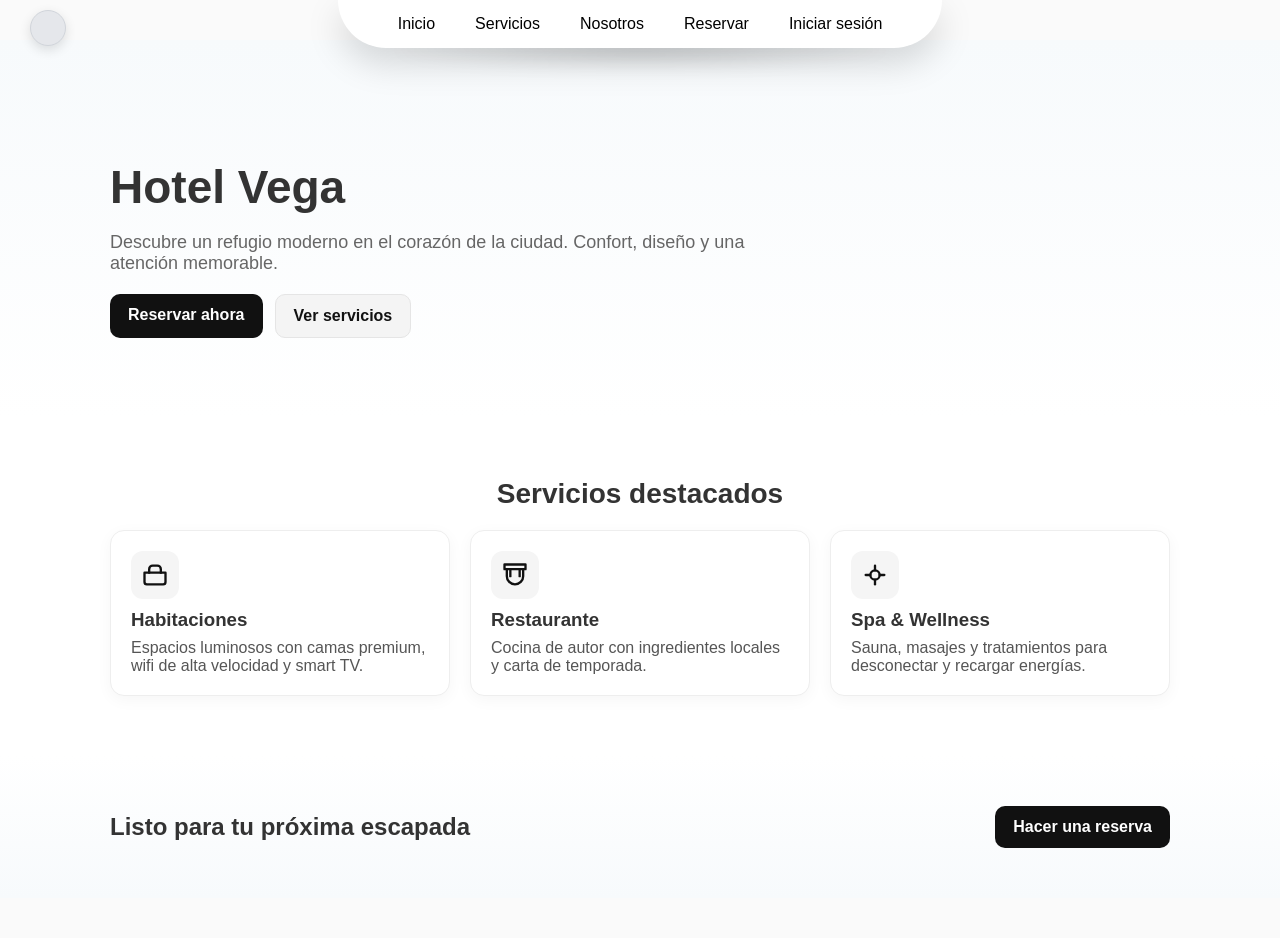
<file: html/index.html>
<!DOCTYPE html>
<html lang="es">
<head>
  <meta charset="UTF-8">
  <meta name="viewport" content="width=device-width, initial-scale=1.0">
  <title>Hotel Vega — Inicio</title>
  <!-- Estilos base (navbar/footer) -->
  <link rel="stylesheet" href="../assets/css/stylelogin.css">
  <!-- Estilos de sitio (hero, grids, secciones) -->
  <link rel="stylesheet" href="../assets/css/site.css">
</head>
<body>

  <!-- Barra de navegación -->
<header class="navbar">
  <div class="navbar-content">
    <nav>
      <ul>
  <li><a href="index.html">Inicio</a></li>
  <li><a href="servicios.html">Servicios</a></li>
  <li><a href="nosotros.html">Nosotros</a></li>
  <li><a href="Reserva.html">Reservar</a></li>
  <li><a href="LoginCliente.html">Iniciar sesión</a></li>
      </ul>
    </nav>
  </div>
  <button id="auth-avatar" class="auth-avatar" hidden></button>
  <div id="profile-dropdown" class="profile-dropdown" hidden></div>
</header>
  
  <main>
    <!-- Hero -->
    <section class="hero">
      <div class="container">
        <h1>Hotel Vega</h1>
        <p>Descubre un refugio moderno en el corazón de la ciudad. Confort, diseño y una atención memorable.</p>
        <div class="hero-actions">
          <a class="btn btn-primary" href="Reserva.html">Reservar ahora</a>
          <a class="btn btn-secondary" href="servicios.html">Ver servicios</a>
        </div>
      </div>
    </section>

    <!-- Bloque de servicios destacados -->
    <section class="section">
      <div class="container">
        <h2 class="section-title">Servicios destacados</h2>
  <div class="grid cards-3" aria-label="Servicios destacados en rejilla">
          <article class="card">
            <div class="icon" aria-hidden="true">
              <svg width="28" height="28" viewBox="0 0 24 24" fill="none" stroke="#111" stroke-width="2" stroke-linecap="round" stroke-linejoin="round"><path d="M3 10h18v8a2 2 0 0 1-2 2H5a2 2 0 0 1-2-2v-8Z"/><path d="M7 10V7a3 3 0 0 1 3-3h4a3 3 0 0 1 3 3v3"/></svg>
            </div>
            <h3>Habitaciones</h3>
            <p>Espacios luminosos con camas premium, wifi de alta velocidad y smart TV.</p>
          </article>
          <article class="card">
            <div class="icon" aria-hidden="true">
              <svg width="28" height="28" viewBox="0 0 24 24" fill="none" stroke="#111" stroke-width="2" stroke-linecap="round" stroke-linejoin="round"><path d="M3 3h18v4H3V3Z"/><path d="M5 7v6a7 7 0 0 0 14 0V7"/><path d="M8 7v6"/><path d="M16 7v6"/></svg>
            </div>
            <h3>Restaurante</h3>
            <p>Cocina de autor con ingredientes locales y carta de temporada.</p>
          </article>
          <article class="card">
            <div class="icon" aria-hidden="true">
              <svg width="28" height="28" viewBox="0 0 24 24" fill="none" stroke="#111" stroke-width="2" stroke-linecap="round" stroke-linejoin="round"><circle cx="12" cy="12" r="4"/><path d="M4 12h4"/><path d="M16 12h4"/><path d="M12 4v4"/><path d="M12 16v4"/></svg>
            </div>
            <h3>Spa & Wellness</h3>
            <p>Sauna, masajes y tratamientos para desconectar y recargar energías.</p>
          </article>
        </div>
      </div>
    </section>

    <!-- CTA secundaria -->
    <section class="cta">
      <div class="container cta-inner">
        <h2>Listo para tu próxima escapada</h2>
        <a class="btn btn-primary" href="Reserva.html">Hacer una reserva</a>
      </div>
    </section>
  </main>

  
  <script type="module" src="../assets/js/Auth.js"></script>
  <script type="module" src="../assets/js/avatar.js"></script>
</body>
</html>
</file>
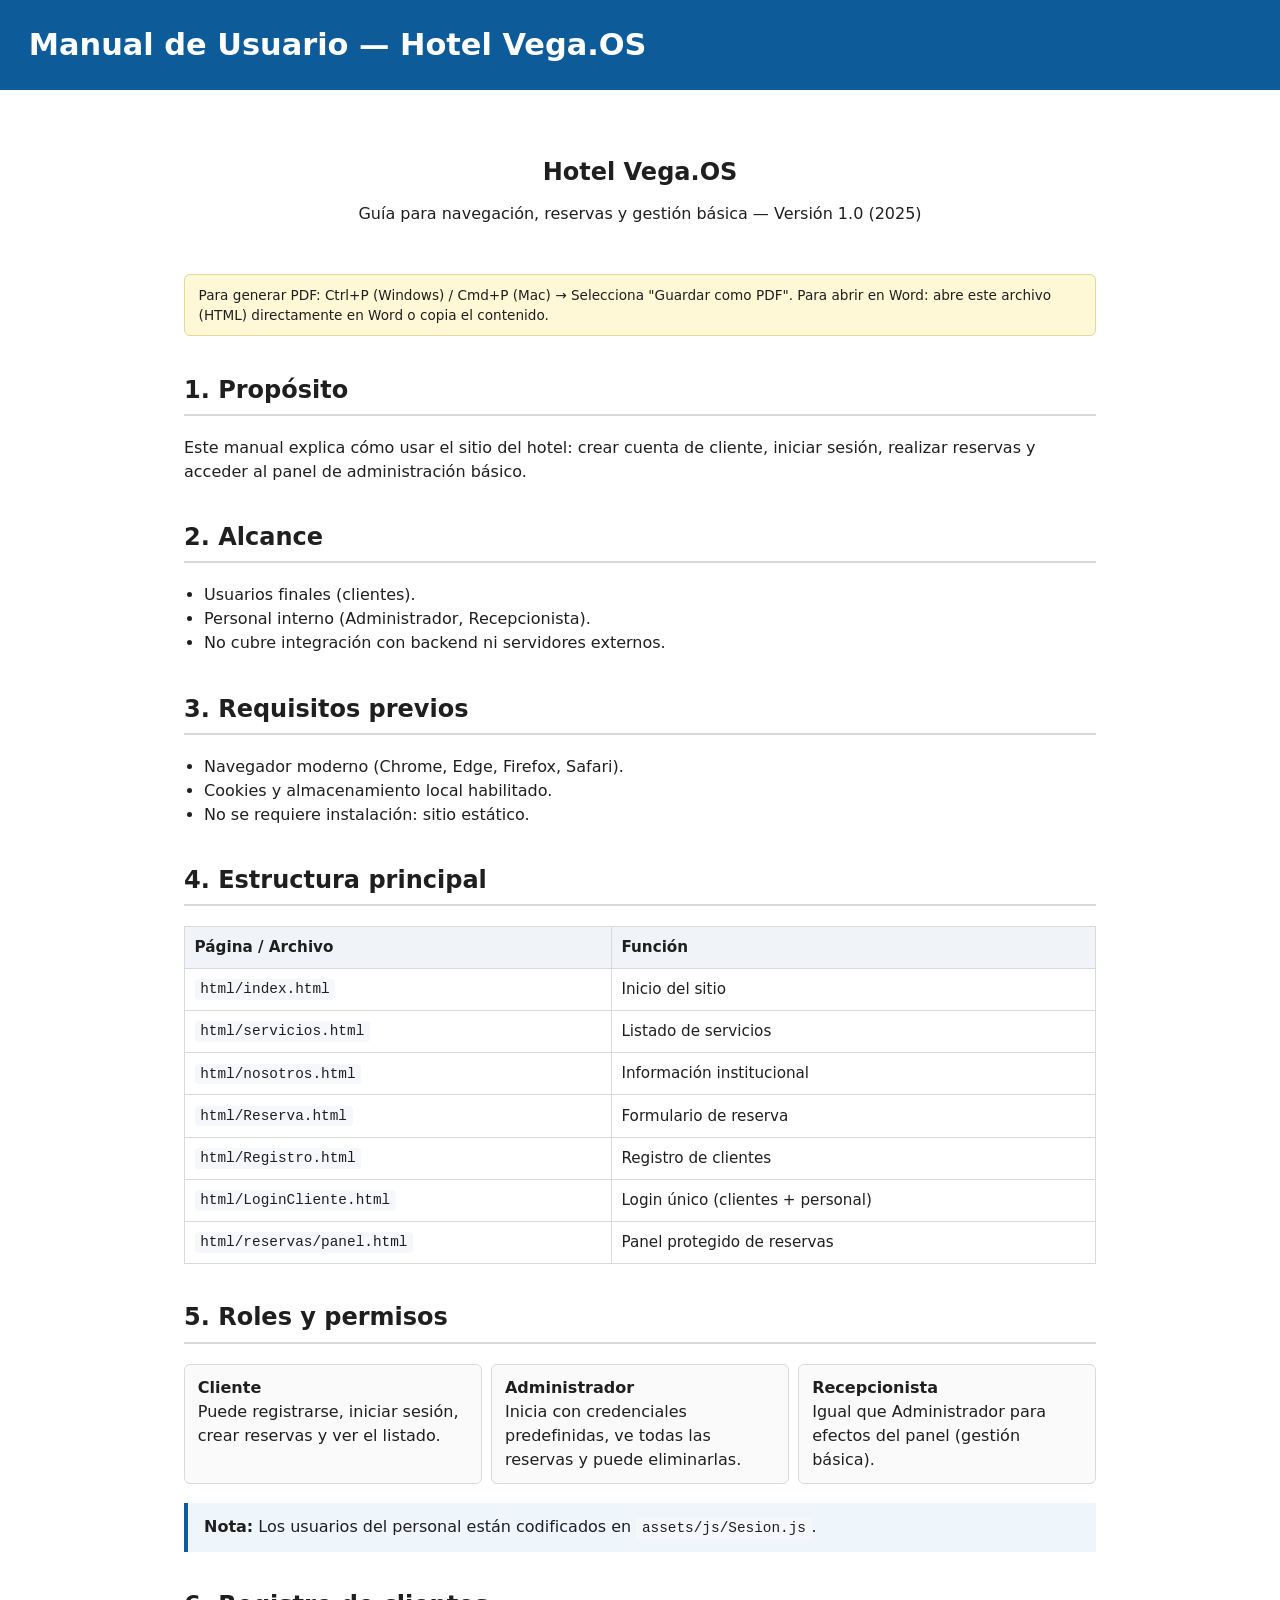
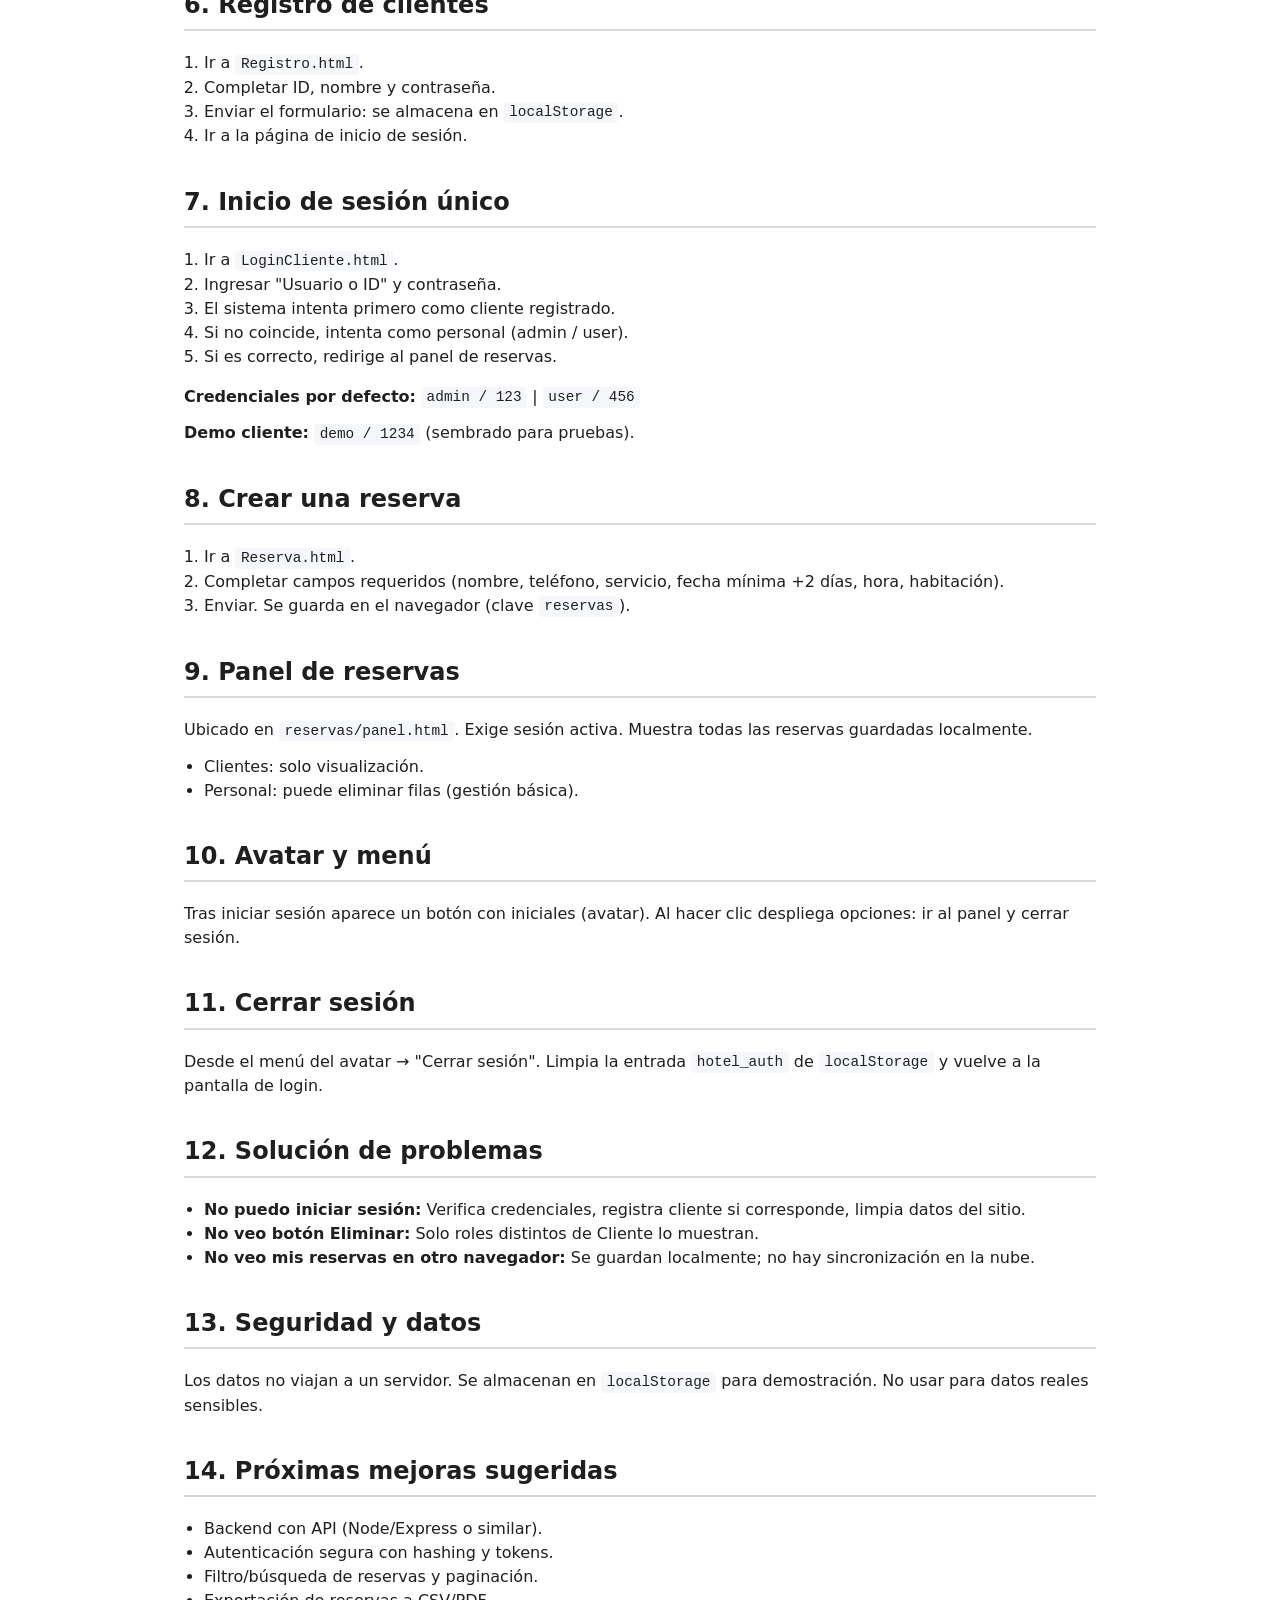
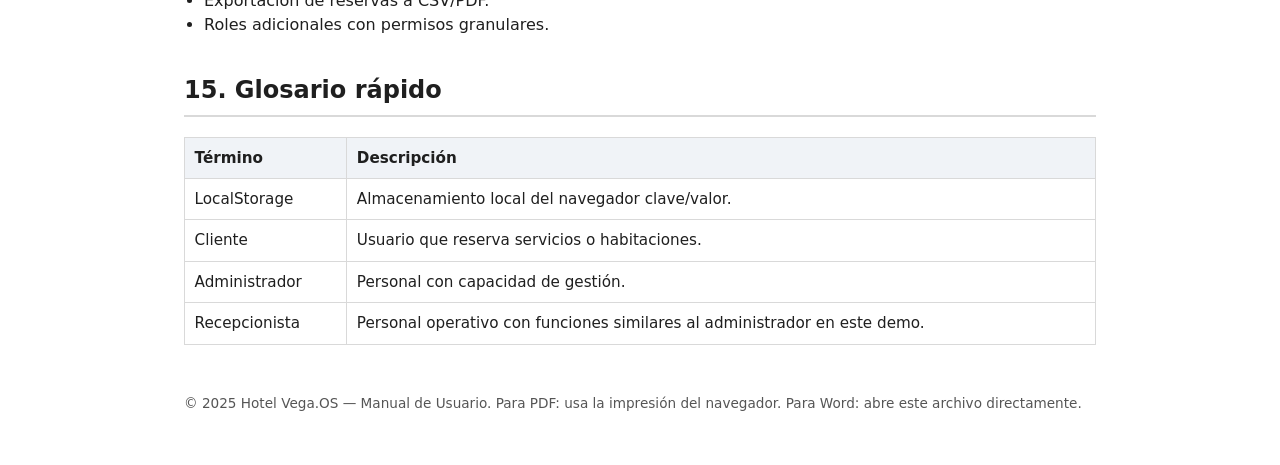
<file: docs/ManualUsuario.html>
<!DOCTYPE html>
<html lang="es">
<head>
  <meta charset="UTF-8" />
  <title>Manual de Usuario — Hotel Vega.OS</title>
  <meta name="viewport" content="width=device-width,initial-scale=1" />
  <style>
    :root {
      --bg: #ffffff;
      --text: #1f1f1f;
      --primary: #0d5c99;
      --border: #d9d9d9;
      --code-bg: #f5f7fa;
    }
    * { box-sizing: border-box; }
    body { font-family: system-ui,-apple-system,Segoe UI,Roboto,Ubuntu,sans-serif; margin:0; color: var(--text); background: var(--bg); line-height: 1.5; }
    header { padding: 1.4rem 1.8rem; background: var(--primary); color: #fff; }
    header h1 { margin:0; font-size: 1.9rem; }
    main { max-width: 960px; margin: 0 auto; padding: 2rem 1.5rem 4rem; }
    h2 { margin-top:2.2rem; border-bottom: 2px solid var(--border); padding-bottom:.4rem; }
    h3 { margin-top:1.6rem; }
    p { margin: .75rem 0; }
    ul,ol { padding-left:1.25rem; margin:.5rem 0 1rem; }
    code { background: var(--code-bg); padding: .15rem .35rem; border-radius: 4px; font-size: .9rem; }
    .callout { border-left:4px solid var(--primary); background:#eef6fc; padding:.75rem 1rem; margin:1rem 0; }
    .roles { display:grid; gap:.6rem; grid-template-columns: repeat(auto-fit,minmax(220px,1fr)); margin:1rem 0 1.2rem; }
    .role-box { border:1px solid var(--border); padding:.7rem .8rem; border-radius:6px; background:#fafafa; }
    .footer-note { margin-top:3rem; font-size:.85rem; color:#555; }
    table { border-collapse: collapse; width:100%; margin: .8rem 0 1.4rem; }
    th, td { border: 1px solid var(--border); padding: .55rem .6rem; text-align:left; font-size:.95rem; }
    th { background:#f0f3f7; }
    a { color: var(--primary); text-decoration:none; }
    a:hover { text-decoration:underline; }

    /* Sección portada para impresión */
    .cover { text-align:center; margin:2rem 0 3rem; }
    .cover h2 { border:none; padding:0; margin:0 0 .5rem; }

    @media print {
      header, .print-hint { display:none; }
      body { background:#fff; }
      a { color:#000; }
    }
    .print-hint { background:#fff8d6; border:1px solid #e6d699; padding:.6rem .85rem; border-radius:6px; font-size:.85rem; }
  </style>
</head>
<body>
  <header>
    <h1>Manual de Usuario — Hotel Vega.OS</h1>
  </header>
  <main>
    <section class="cover">
      <h2>Hotel Vega.OS</h2>
      <p>Guía para navegación, reservas y gestión básica — Versión 1.0 (2025)</p>
    </section>

    <div class="print-hint">Para generar PDF: Ctrl+P (Windows) / Cmd+P (Mac) → Selecciona "Guardar como PDF". Para abrir en Word: abre este archivo (HTML) directamente en Word o copia el contenido.</div>

    <h2>1. Propósito</h2>
    <p>Este manual explica cómo usar el sitio del hotel: crear cuenta de cliente, iniciar sesión, realizar reservas y acceder al panel de administración básico.</p>

    <h2>2. Alcance</h2>
    <ul>
      <li>Usuarios finales (clientes).</li>
      <li>Personal interno (Administrador, Recepcionista).</li>
      <li>No cubre integración con backend ni servidores externos.</li>
    </ul>

    <h2>3. Requisitos previos</h2>
    <ul>
      <li>Navegador moderno (Chrome, Edge, Firefox, Safari).</li>
      <li>Cookies y almacenamiento local habilitado.</li>
      <li>No se requiere instalación: sitio estático.</li>
    </ul>

    <h2>4. Estructura principal</h2>
    <table>
      <thead><tr><th>Página / Archivo</th><th>Función</th></tr></thead>
      <tbody>
        <tr><td><code>html/index.html</code></td><td>Inicio del sitio</td></tr>
        <tr><td><code>html/servicios.html</code></td><td>Listado de servicios</td></tr>
        <tr><td><code>html/nosotros.html</code></td><td>Información institucional</td></tr>
        <tr><td><code>html/Reserva.html</code></td><td>Formulario de reserva</td></tr>
        <tr><td><code>html/Registro.html</code></td><td>Registro de clientes</td></tr>
        <tr><td><code>html/LoginCliente.html</code></td><td>Login único (clientes + personal)</td></tr>
        <tr><td><code>html/reservas/panel.html</code></td><td>Panel protegido de reservas</td></tr>
      </tbody>
    </table>

    <h2>5. Roles y permisos</h2>
    <div class="roles">
      <div class="role-box"><strong>Cliente</strong><br>Puede registrarse, iniciar sesión, crear reservas y ver el listado.</div>
      <div class="role-box"><strong>Administrador</strong><br>Inicia con credenciales predefinidas, ve todas las reservas y puede eliminarlas.</div>
      <div class="role-box"><strong>Recepcionista</strong><br>Igual que Administrador para efectos del panel (gestión básica).</div>
    </div>
    <div class="callout"><strong>Nota:</strong> Los usuarios del personal están codificados en <code>assets/js/Sesion.js</code>.</div>

    <h2>6. Registro de clientes</h2>
    <ol>
      <li>Ir a <code>Registro.html</code>.</li>
      <li>Completar ID, nombre y contraseña.</li>
      <li>Enviar el formulario: se almacena en <code>localStorage</code>.</li>
      <li>Ir a la página de inicio de sesión.</li>
    </ol>

    <h2>7. Inicio de sesión único</h2>
    <ol>
      <li>Ir a <code>LoginCliente.html</code>.</li>
      <li>Ingresar "Usuario o ID" y contraseña.</li>
      <li>El sistema intenta primero como cliente registrado.</li>
      <li>Si no coincide, intenta como personal (admin / user).</li>
      <li>Si es correcto, redirige al panel de reservas.</li>
    </ol>
    <p><strong>Credenciales por defecto:</strong> <code>admin / 123</code> | <code>user / 456</code></p>
    <p><strong>Demo cliente:</strong> <code>demo / 1234</code> (sembrado para pruebas).</p>

    <h2>8. Crear una reserva</h2>
    <ol>
      <li>Ir a <code>Reserva.html</code>.</li>
      <li>Completar campos requeridos (nombre, teléfono, servicio, fecha mínima +2 días, hora, habitación).</li>
      <li>Enviar. Se guarda en el navegador (clave <code>reservas</code>).</li>
    </ol>

    <h2>9. Panel de reservas</h2>
    <p>Ubicado en <code>reservas/panel.html</code>. Exige sesión activa. Muestra todas las reservas guardadas localmente.</p>
    <ul>
      <li>Clientes: solo visualización.</li>
      <li>Personal: puede eliminar filas (gestión básica).</li>
    </ul>

    <h2>10. Avatar y menú</h2>
    <p>Tras iniciar sesión aparece un botón con iniciales (avatar). Al hacer clic despliega opciones: ir al panel y cerrar sesión.</p>

    <h2>11. Cerrar sesión</h2>
    <p>Desde el menú del avatar → "Cerrar sesión". Limpia la entrada <code>hotel_auth</code> de <code>localStorage</code> y vuelve a la pantalla de login.</p>

    <h2>12. Solución de problemas</h2>
    <ul>
      <li><strong>No puedo iniciar sesión:</strong> Verifica credenciales, registra cliente si corresponde, limpia datos del sitio.</li>
      <li><strong>No veo botón Eliminar:</strong> Solo roles distintos de Cliente lo muestran.</li>
      <li><strong>No veo mis reservas en otro navegador:</strong> Se guardan localmente; no hay sincronización en la nube.</li>
    </ul>

    <h2>13. Seguridad y datos</h2>
    <p>Los datos no viajan a un servidor. Se almacenan en <code>localStorage</code> para demostración. No usar para datos reales sensibles.</p>

    <h2>14. Próximas mejoras sugeridas</h2>
    <ul>
      <li>Backend con API (Node/Express o similar).</li>
      <li>Autenticación segura con hashing y tokens.</li>
      <li>Filtro/búsqueda de reservas y paginación.</li>
      <li>Exportación de reservas a CSV/PDF.</li>
      <li>Roles adicionales con permisos granulares.</li>
    </ul>

    <h2>15. Glosario rápido</h2>
    <table>
      <thead><tr><th>Término</th><th>Descripción</th></tr></thead>
      <tbody>
        <tr><td>LocalStorage</td><td>Almacenamiento local del navegador clave/valor.</td></tr>
        <tr><td>Cliente</td><td>Usuario que reserva servicios o habitaciones.</td></tr>
        <tr><td>Administrador</td><td>Personal con capacidad de gestión.</td></tr>
        <tr><td>Recepcionista</td><td>Personal operativo con funciones similares al administrador en este demo.</td></tr>
      </tbody>
    </table>

    <div class="footer-note">© 2025 Hotel Vega.OS — Manual de Usuario. Para PDF: usa la impresión del navegador. Para Word: abre este archivo directamente.</div>
  </main>
</body>
</html>
</file>
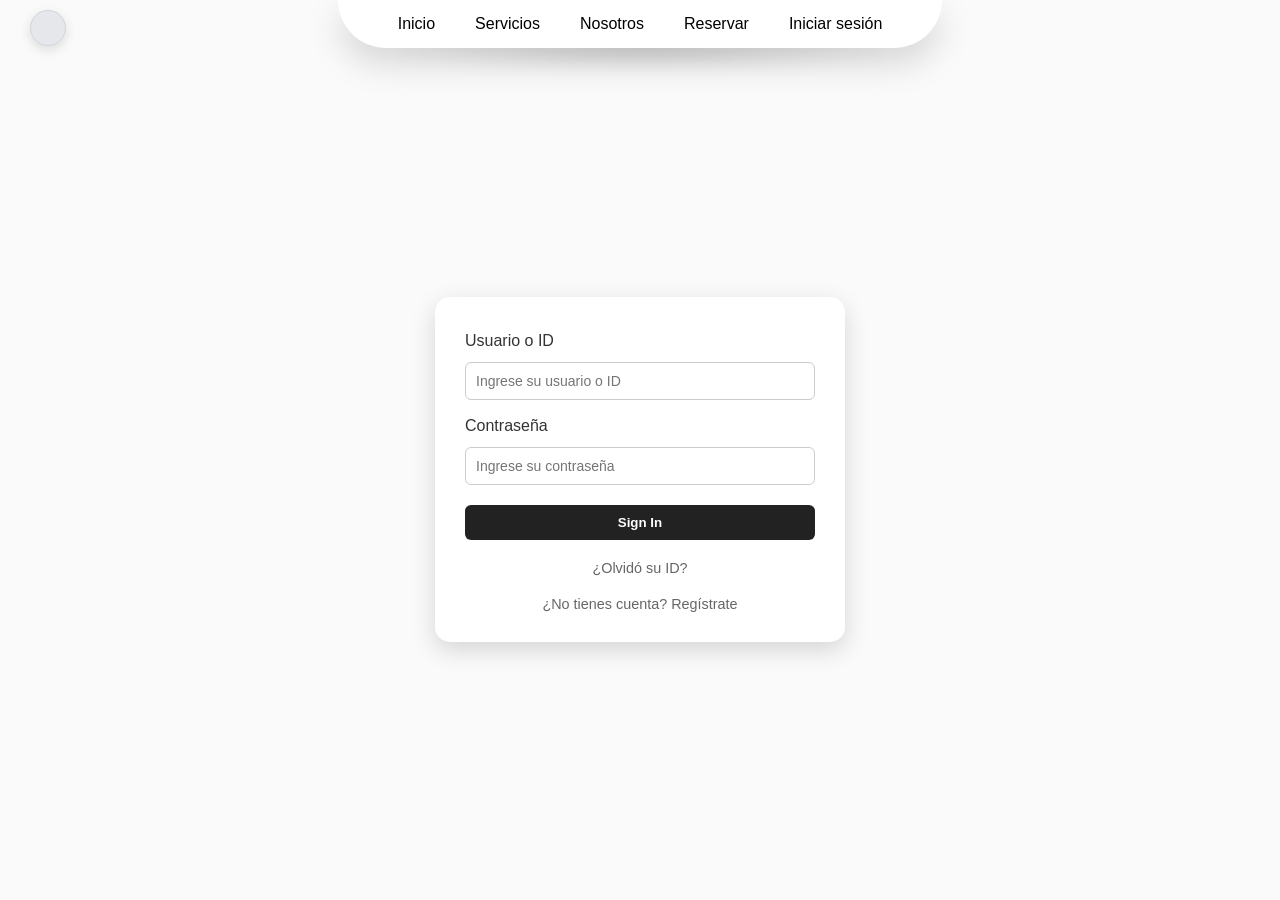
<file: html/LoginCliente.html>
<!DOCTYPE html>
<html lang="es">

<head>
  <meta charset="UTF-8">
  <meta name="viewport" content="width=device-width, initial-scale=1.0">
  <title>Iniciar sesión</title>
  <link rel="stylesheet" href="../assets/css/stylelogin.css">
</head>

<body>
 <!-- Barra de navegación -->
<header class="navbar">
  <div class="navbar-content">
    <nav>
      <ul>
  <li><a href="index.html">Inicio</a></li>
  <li><a href="servicios.html">Servicios</a></li>
  <li><a href="nosotros.html">Nosotros</a></li>
  <li><a href="Reserva.html">Reservar</a></li>
  <li><a href="LoginCliente.html">Iniciar sesión</a></li>
      </ul>
    </nav>
  </div>
  <button id="auth-avatar" class="auth-avatar" hidden></button>
  <div id="profile-dropdown" class="profile-dropdown" hidden></div>
</header>


  <!-- Contenedor de Login -->
  <main>
    <section class="login-box">
      <form id="login-form">
  <label for="idUsuario">Usuario o ID</label>
  <input type="text" id="idUsuario" placeholder="Ingrese su usuario o ID" required>

        <label for="password">Contraseña</label>
        <input type="password" id="password" placeholder="Ingrese su contraseña" required>

        <button type="submit" class="btn-login">Sign In</button>
        <a href="#" class="forgot">¿Olvidó su ID?</a>
        <a href="Registro.html" class="forgot">¿No tienes cuenta? Regístrate</a>
      </form>

      <div id="mensaje"></div>

  <button id="btn-perfil" class="btn-perfil" hidden>Ver Perfil</button>

  <div id="perfil" class="perfil" hidden>
        <h3>Mi Perfil</h3>
        <p><strong>ID:</strong> <span id="perfil-id"></span></p>
        <p><strong>Nombre:</strong> <span id="perfil-nombre"></span></p>
        <p><strong>Rol:</strong> <span id="perfil-rol"></span></p>
        <button id="logout" class="btn-logout">Cerrar Sesión</button>
      </div>
    </section>
  </main>

  <!-- Footer -->
  

  <script type="module" src="../assets/js/Auth.js"></script>
  <script type="module" src="../assets/js/avatar.js"></script>
  <script type="module" src="../assets/js/seed-cliente.js"></script>
  <script type="module" src="../assets/js/login-cliente.js"></script>
</body>

</html>
</file>
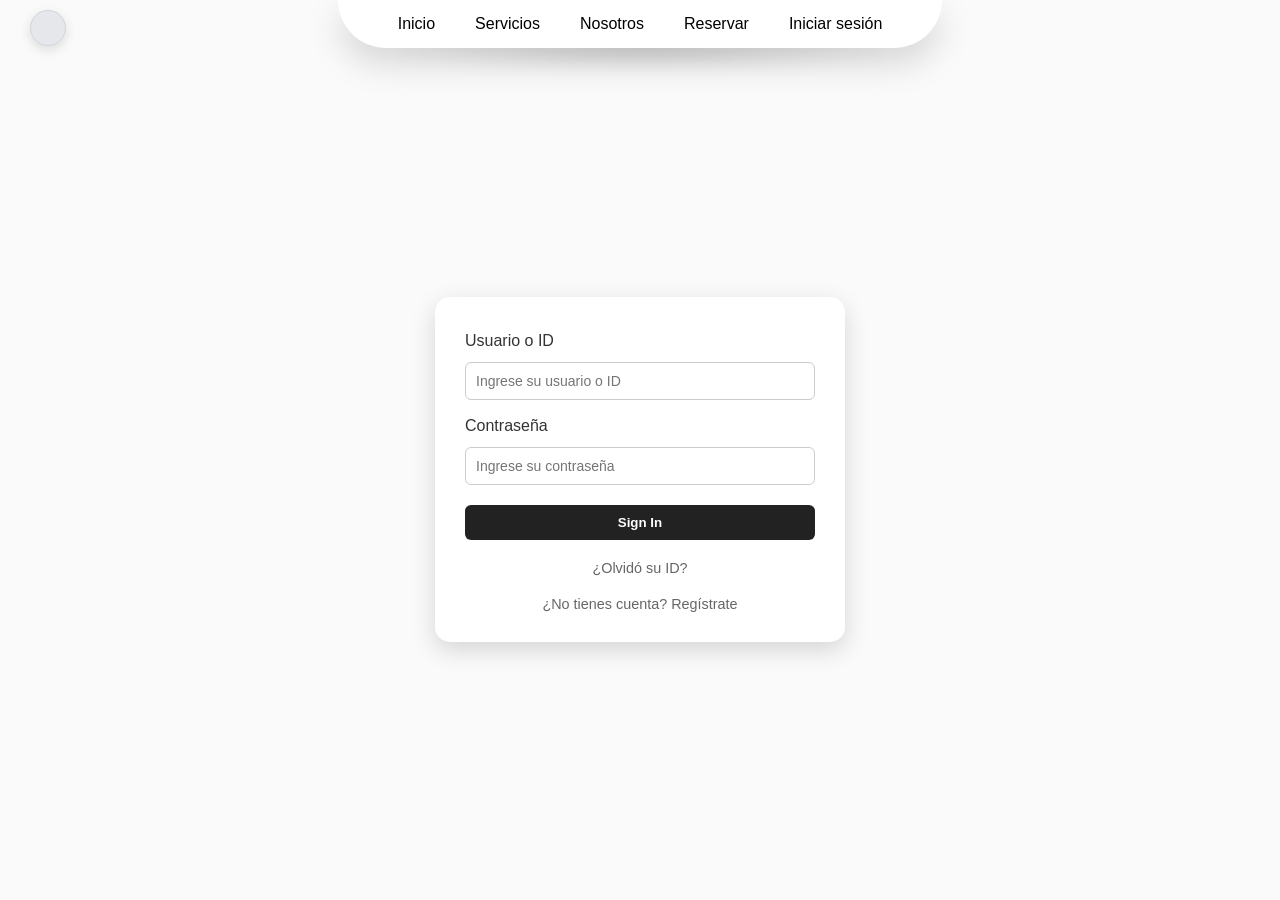
<file: html/LoginPersonal.html>
<!DOCTYPE html>
<html lang="es">
  <head>
    <meta charset="UTF-8" />
    <meta name="viewport" content="width=device-width, initial-scale=1.0" />
    <meta http-equiv="refresh" content="0; url=LoginCliente.html" />
    <title>Redirigiendo…</title>
    <link rel="stylesheet" href="../assets/css/stylelogin.css" />
  </head>
  <body>
    <main class="login-box">
      <p>Redirigiendo al nuevo inicio de sesión… Si no ocurre automáticamente, <a href="LoginCliente.html">haz clic aquí</a>.</p>
    </main>
  </body>
</html>
</file>
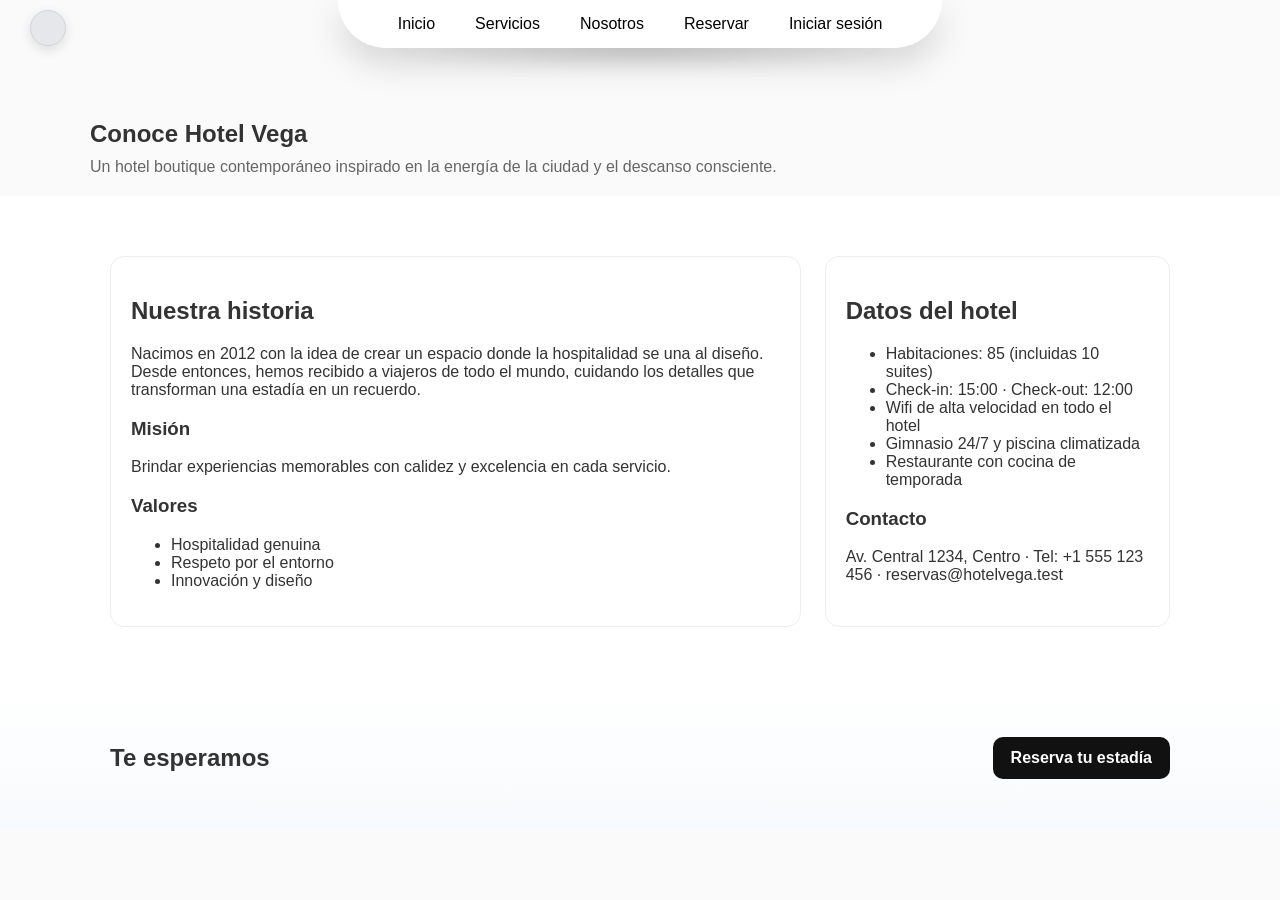
<file: html/nosotros.html>
<!DOCTYPE html>
<html lang="es">
<head>
  <meta charset="UTF-8" />
  <meta name="viewport" content="width=device-width, initial-scale=1.0" />
  <title>Hotel Vega — Nosotros</title>
  <link rel="stylesheet" href="../assets/css/stylelogin.css" />
  <link rel="stylesheet" href="../assets/css/site.css" />
</head>
<body>
  <header class="navbar">
    <div class="navbar-content">
      <nav>
        <ul>
          <li><a href="index.html">Inicio</a></li>
          <li><a href="servicios.html">Servicios</a></li>
          <li><a href="nosotros.html">Nosotros</a></li>
          <li><a href="Reserva.html">Reservar</a></li>
          <li><a href="LoginCliente.html">Iniciar sesión</a></li>
        </ul>
      </nav>
    </div>
    <button id="auth-avatar" class="auth-avatar" hidden></button>
    <div id="profile-dropdown" class="profile-dropdown" hidden></div>
  </header>

  <main>
    <section class="about-hero container">
      <h1>Conoce Hotel Vega</h1>
      <p>Un hotel boutique contemporáneo inspirado en la energía de la ciudad y el descanso consciente.</p>
    </section>

    <section class="section">
      <div class="container about-grid">
        <div class="about-box">
          <h2>Nuestra historia</h2>
          <p>
            Nacimos en 2012 con la idea de crear un espacio donde la hospitalidad se una al diseño.
            Desde entonces, hemos recibido a viajeros de todo el mundo, cuidando los detalles que
            transforman una estadía en un recuerdo.
          </p>
          <h3>Misión</h3>
          <p>Brindar experiencias memorables con calidez y excelencia en cada servicio.</p>
          <h3>Valores</h3>
          <ul>
            <li>Hospitalidad genuina</li>
            <li>Respeto por el entorno</li>
            <li>Innovación y diseño</li>
          </ul>
        </div>
        <div class="about-box">
          <h2>Datos del hotel</h2>
          <ul>
            <li>Habitaciones: 85 (incluidas 10 suites)</li>
            <li>Check-in: 15:00 · Check-out: 12:00</li>
            <li>Wifi de alta velocidad en todo el hotel</li>
            <li>Gimnasio 24/7 y piscina climatizada</li>
            <li>Restaurante con cocina de temporada</li>
          </ul>
          <h3>Contacto</h3>
          <p>
            Av. Central 1234, Centro · Tel: +1 555 123 456 · reservas@hotelvega.test
          </p>
        </div>
      </div>
    </section>

    <section class="cta">
      <div class="container cta-inner">
        <h2>Te esperamos</h2>
  <a class="btn btn-primary" href="Reserva.html">Reserva tu estadía</a>
      </div>
    </section>
  </main>

  
<script type="module" src="../assets/js/Auth.js"></script>
<script type="module" src="../assets/js/avatar.js"></script>
</body>
</html>
</file>
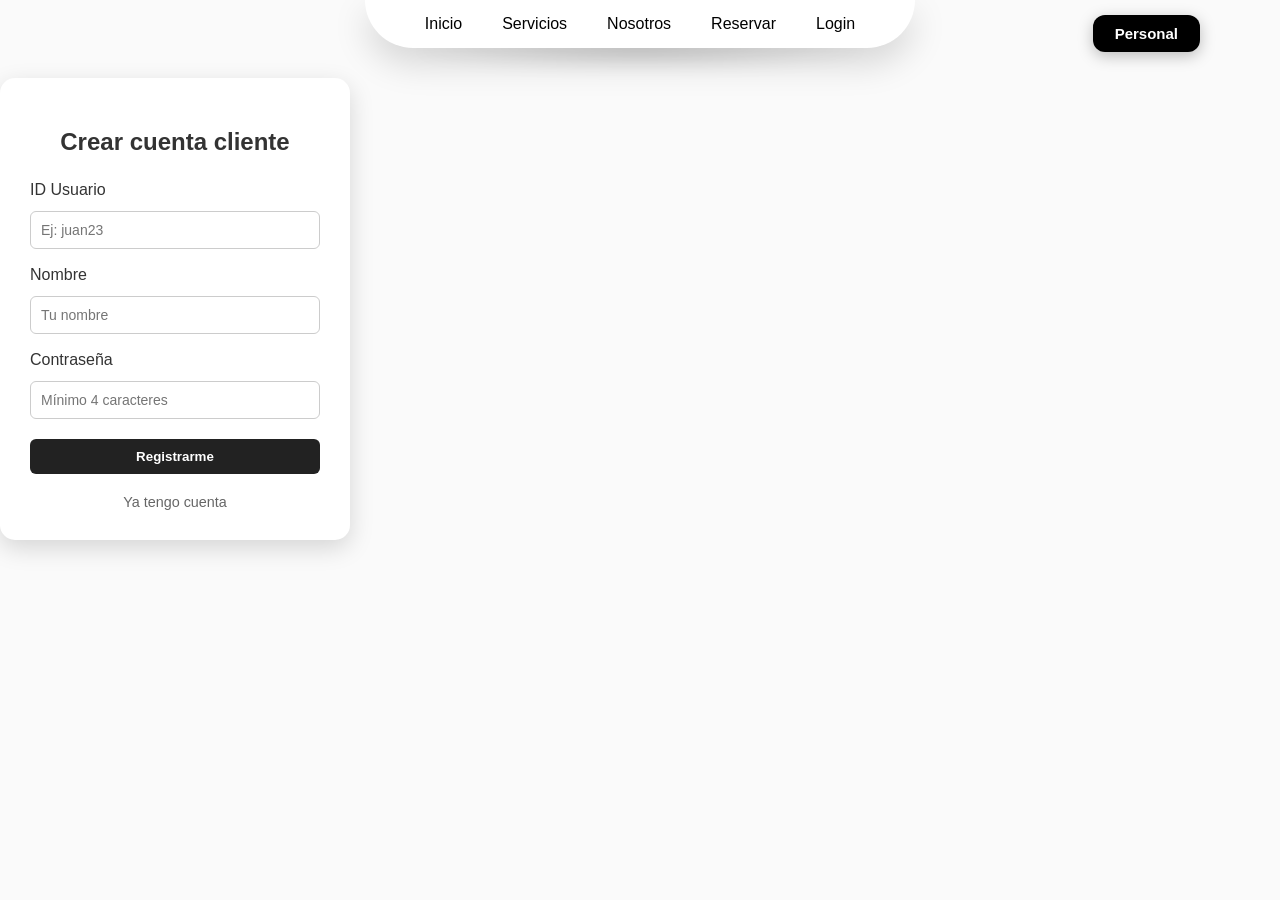
<file: html/Registro.html>
<!DOCTYPE html>
<html lang="es">
<head>
  <meta charset="UTF-8" />
  <meta name="viewport" content="width=device-width,initial-scale=1.0" />
  <title>Registro Cliente</title>
  <link rel="stylesheet" href="../assets/css/stylelogin.css" />
  <link rel="stylesheet" href="../assets/css/site.css" />
</head>
<body>
  <header class="navbar">
    <div class="navbar-content">
      <nav>
        <ul>
          <li><a href="index.html">Inicio</a></li>
          <li><a href="servicios.html">Servicios</a></li>
          <li><a href="nosotros.html">Nosotros</a></li>
          <li><a href="Reserva.html">Reservar</a></li>
          <li><a href="LoginCliente.html">Login</a></li>
        </ul>
      </nav>
    </div>
    <a href="LoginPersonal.html" class="btn-cliente">Personal</a>
  </header>

  <main>
  <section class="login-box" id="registro-box">
      <h2>Crear cuenta cliente</h2>
      <form id="registro-form">
        <label for="reg-id">ID Usuario</label>
        <input type="text" id="reg-id" required placeholder="Ej: juan23">

        <label for="reg-nombre">Nombre</label>
        <input type="text" id="reg-nombre" required placeholder="Tu nombre">

        <label for="reg-pass">Contraseña</label>
        <input type="password" id="reg-pass" required minlength="4" placeholder="Mínimo 4 caracteres">

        <button type="submit" class="btn-login">Registrarme</button>
        <a href="LoginCliente.html" class="forgot">Ya tengo cuenta</a>
      </form>
      <div id="registro-msg"></div>
    </section>
  </main>

  <script type="module" src="../assets/js/registro-cliente.js"></script>
</body>
</html>
</file>
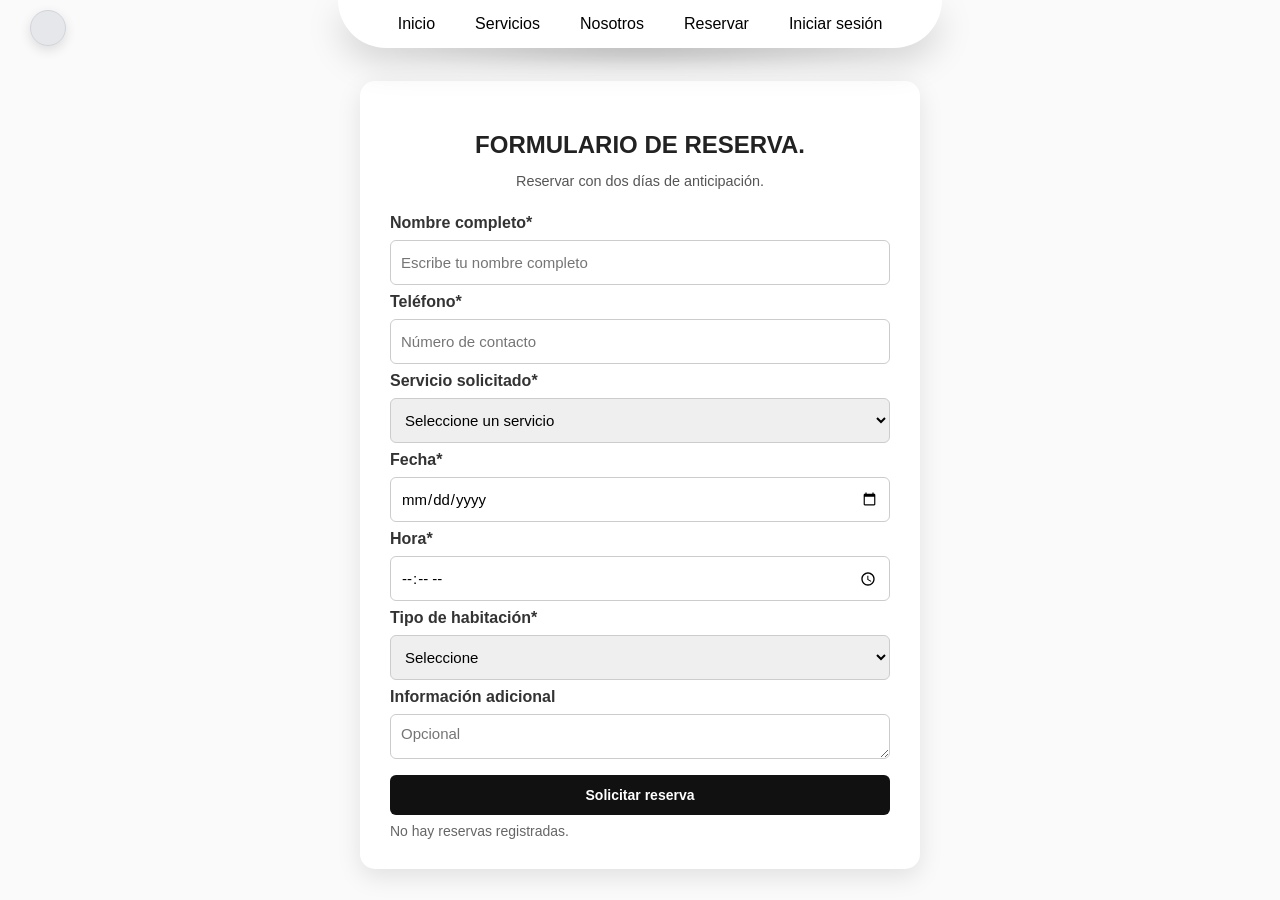
<file: html/Reserva.html>
<!DOCTYPE html>
<html lang="es">
<head>
  <meta charset="UTF-8">
  <meta name="viewport" content="width=device-width, initial-scale=1.0">
  <title>Formulario de Reserva</title>
  <link rel="stylesheet" href="../assets/css/stylelogin.css">
  <!-- Respectivo Js -->
  <!-- <script type="module" src="" defer></script> -->
</head>
<body>

  <!-- Barra de navegación -->
<header class="navbar">
  <div class="navbar-content">
    <nav>
      <ul>
  <li><a href="index.html">Inicio</a></li>
  <li><a href="servicios.html">Servicios</a></li>
  <li><a href="nosotros.html">Nosotros</a></li>
  <li><a href="Reserva.html">Reservar</a></li>
  <li><a href="LoginCliente.html">Iniciar sesión</a></li>
      </ul>
    </nav>
  </div>
  <button id="auth-avatar" class="auth-avatar" hidden></button>
  <div id="profile-dropdown" class="profile-dropdown" hidden></div>
</header>

  <!-- Contenido principal -->
  <main>
    <section class="formulario-container">
      <h2>FORMULARIO DE RESERVA.</h2>
      <p>Reservar con dos días de anticipación.</p>

      <form id="reservaForm">
        <label for="nombre">Nombre completo*</label>
        <input type="text" id="nombre" required placeholder="Escribe tu nombre completo">

        <label for="telefono">Teléfono*</label>
        <input type="tel" id="telefono" required placeholder="Número de contacto">

        <label for="servicio">Servicio solicitado*</label>
        <select id="servicio" required>
          <option value="">Seleccione un servicio</option>
          <option value="Spa">Spa</option>
          <option value="Piscina">Piscina</option>
          <option value="Restaurante">Restaurante</option>
          <option value="Habitación">Habitación</option>
        </select>

        <label for="fecha">Fecha*</label>
        <input type="date" id="fecha" required>

        <label for="hora">Hora*</label>
        <input type="time" id="hora" required>

        <label for="habitacion">Tipo de habitación*</label>
        <select id="habitacion" required>
          <option value="">Seleccione</option>
          <option value="Sencilla">Sencilla</option>
          <option value="Doble">Doble</option>
          <option value="Suite">Suite</option>
        </select>

        <label for="info">Información adicional</label>
        <textarea id="info" rows="3" placeholder="Opcional"></textarea>

        <button type="submit" class="btn-login">Solicitar reserva</button>
      </form>
    </section>
  </main>

  <!-- Footer -->
  


  <script type="module" src="../assets/js/Auth.js"></script>
  <script type="module" src="../assets/js/avatar.js"></script>
  <script type="module" src="../assets/js/Reserva.js" defer></script>

</body>
</html>
</file>
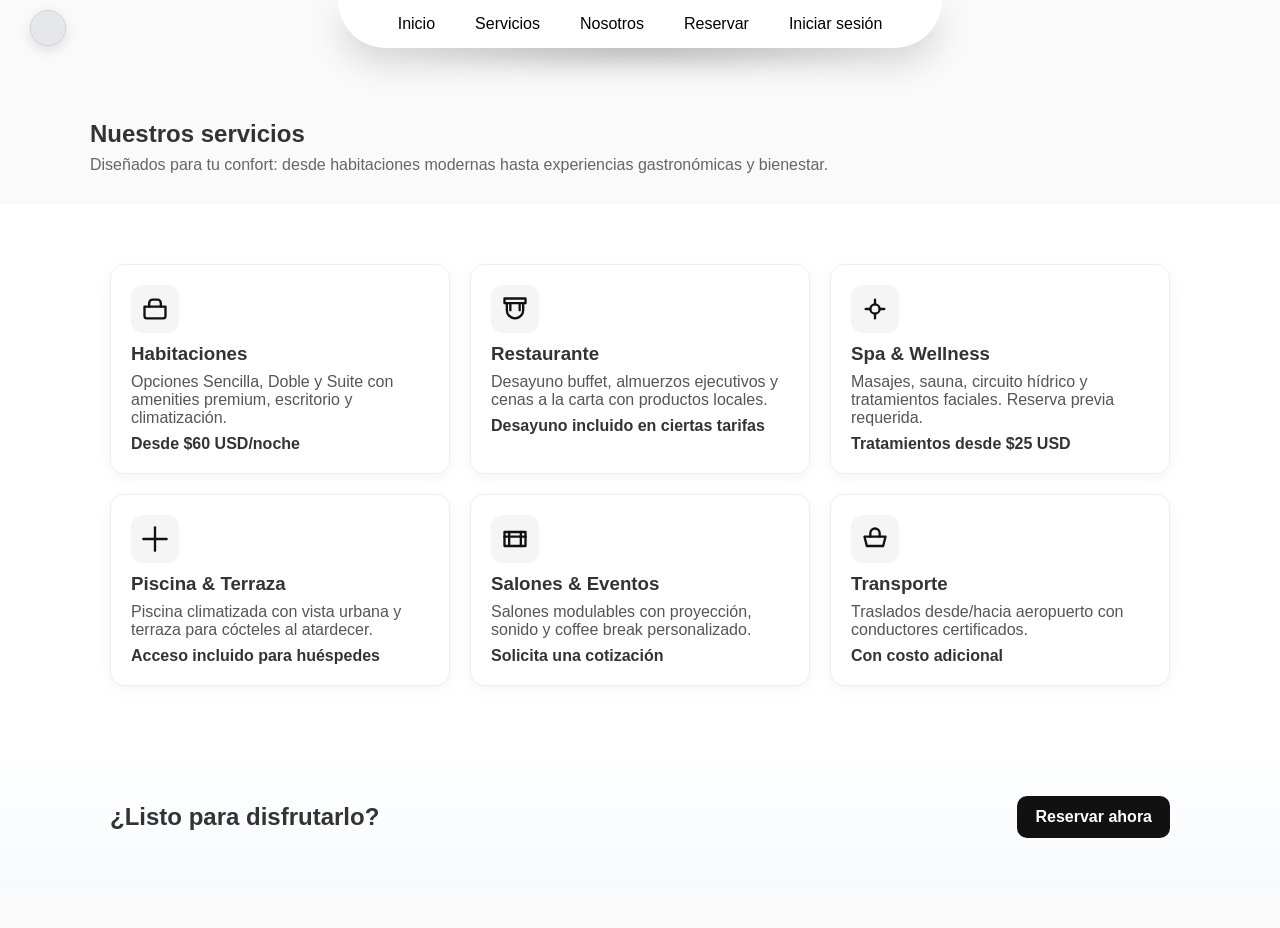
<file: html/servicios.html>
<!DOCTYPE html>
<html lang="es">
<head>
  <meta charset="UTF-8" />
  <meta name="viewport" content="width=device-width, initial-scale=1.0" />
  <title>Hotel Vega — Servicios</title>
  <link rel="stylesheet" href="../assets/css/stylelogin.css" />
  <link rel="stylesheet" href="../assets/css/site.css" />
</head>
<body>
  <header class="navbar">
    <div class="navbar-content">
      <nav>
        <ul>
          <li><a href="index.html">Inicio</a></li>
          <li><a href="servicios.html">Servicios</a></li>
          <li><a href="nosotros.html">Nosotros</a></li>
          <li><a href="Reserva.html">Reservar</a></li>
          <li><a href="LoginCliente.html">Iniciar sesión</a></li>
        </ul>
      </nav>
    </div>
    <button id="auth-avatar" class="auth-avatar" hidden></button>
    <div id="profile-dropdown" class="profile-dropdown" hidden></div>
  </header>

  <main>
    <section class="services-hero container">
      <h1>Nuestros servicios</h1>
      <p>Diseñados para tu confort: desde habitaciones modernas hasta experiencias gastronómicas y bienestar.</p>
    </section>

    <section class="section">
      <div class="container">
  <div class="grid cards-3" aria-label="Listado de servicios en rejilla">
          <article class="card service-card">
            <div class="icon" aria-hidden="true">
              <svg width="28" height="28" viewBox="0 0 24 24" fill="none" stroke="#111" stroke-width="2" stroke-linecap="round" stroke-linejoin="round"><path d="M3 10h18v8a2 2 0 0 1-2 2H5a2 2 0 0 1-2-2v-8Z"/><path d="M7 10V7a3 3 0 0 1 3-3h4a3 3 0 0 1 3 3v3"/></svg>
            </div>
            <h3>Habitaciones</h3>
            <p>Opciones Sencilla, Doble y Suite con amenities premium, escritorio y climatización.</p>
            <div class="price">Desde $60 USD/noche</div>
          </article>
          <article class="card service-card">
            <div class="icon" aria-hidden="true">
              <svg width="28" height="28" viewBox="0 0 24 24" fill="none" stroke="#111" stroke-width="2" stroke-linecap="round" stroke-linejoin="round"><path d="M3 3h18v4H3V3Z"/><path d="M5 7v6a7 7 0 0 0 14 0V7"/><path d="M8 7v6"/><path d="M16 7v6"/></svg>
            </div>
            <h3>Restaurante</h3>
            <p>Desayuno buffet, almuerzos ejecutivos y cenas a la carta con productos locales.</p>
            <div class="price">Desayuno incluido en ciertas tarifas</div>
          </article>
          <article class="card service-card">
            <div class="icon" aria-hidden="true">
              <svg width="28" height="28" viewBox="0 0 24 24" fill="none" stroke="#111" stroke-width="2" stroke-linecap="round" stroke-linejoin="round"><circle cx="12" cy="12" r="4"/><path d="M4 12h4"/><path d="M16 12h4"/><path d="M12 4v4"/><path d="M12 16v4"/></svg>
            </div>
            <h3>Spa & Wellness</h3>
            <p>Masajes, sauna, circuito hídrico y tratamientos faciales. Reserva previa requerida.</p>
            <div class="price">Tratamientos desde $25 USD</div>
          </article>
          <article class="card service-card">
            <div class="icon" aria-hidden="true">
              <svg width="28" height="28" viewBox="0 0 24 24" fill="none" stroke="#111" stroke-width="2" stroke-linecap="round" stroke-linejoin="round"><path d="M2 12h20"/><path d="M12 2v20"/></svg>
            </div>
            <h3>Piscina & Terraza</h3>
            <p>Piscina climatizada con vista urbana y terraza para cócteles al atardecer.</p>
            <div class="price">Acceso incluido para huéspedes</div>
          </article>
          <article class="card service-card">
            <div class="icon" aria-hidden="true">
              <svg width="28" height="28" viewBox="0 0 24 24" fill="none" stroke="#111" stroke-width="2" stroke-linecap="round" stroke-linejoin="round"><path d="M3 6h18v12H3V6Z"/><path d="M7 6v12"/><path d="M17 6v12"/><path d="M3 10h18"/></svg>
            </div>
            <h3>Salones & Eventos</h3>
            <p>Salones modulables con proyección, sonido y coffee break personalizado.</p>
            <div class="price">Solicita una cotización</div>
          </article>
          <article class="card service-card">
            <div class="icon" aria-hidden="true">
              <svg width="28" height="28" viewBox="0 0 24 24" fill="none" stroke="#111" stroke-width="2" stroke-linecap="round" stroke-linejoin="round"><path d="M3 10h18l-2 8H5l-2-8Z"/><path d="M8 10V7a4 4 0 0 1 8 0v3"/></svg>
            </div>
            <h3>Transporte</h3>
            <p>Traslados desde/hacia aeropuerto con conductores certificados.</p>
            <div class="price">Con costo adicional</div>
          </article>
        </div>
      </div>
    </section>

    <section class="cta">
      <div class="container cta-inner">
        <h2>¿Listo para disfrutarlo?</h2>
        <a class="btn btn-primary" href="Reserva.html">Reservar ahora</a>
      </div>
    </section>
  </main>

  
  <script type="module" src="../assets/js/Auth.js"></script>
  <script type="module" src="../assets/js/avatar.js"></script>
  </body>
</html>
</file>
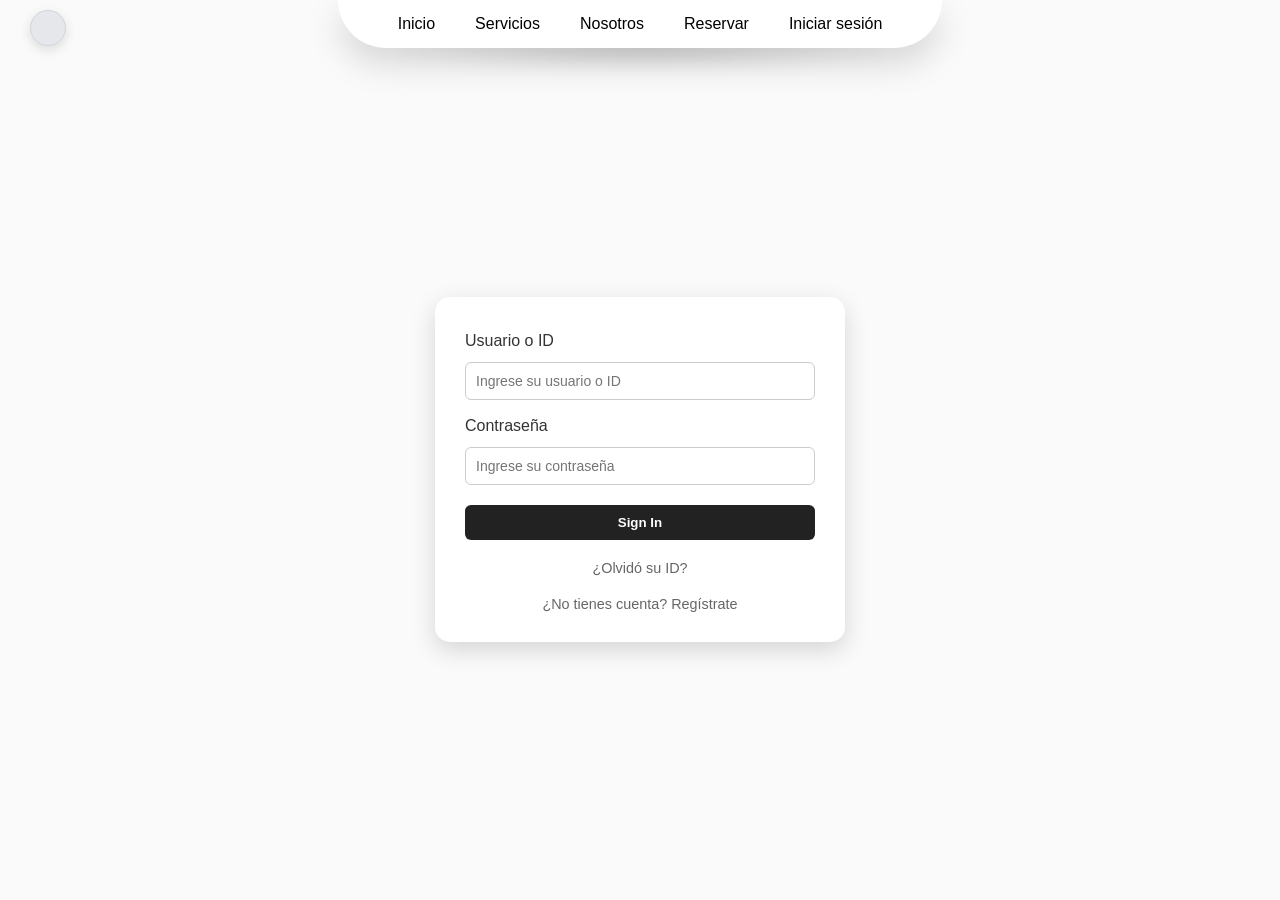
<file: html/reservas/panel.html>
<!DOCTYPE html>
<html lang="es">
<head>
  <meta charset="UTF-8">
  <meta name="viewport" content="width=device-width, initial-scale=1.0">
  <title>Panel de Reservas</title>
  <link rel="stylesheet" href="../../assets/css/stylelogin.css">
</head>
<body>
  <header class="navbar">
    <div class="navbar-content">
      <nav>
        <ul>
          <li><a href="../index.html">Inicio</a></li>
          <li><a href="../servicios.html">Servicios</a></li>
          <li><a href="../nosotros.html">Nosotros</a></li>
          <li><a href="../Reserva.html">Reservar</a></li>
          <li><a href="../LoginCliente.html">Iniciar sesión</a></li>
        </ul>
      </nav>
    </div>
    <button id="auth-avatar" class="auth-avatar" hidden></button>
    <div id="profile-dropdown" class="profile-dropdown" hidden></div>
  </header>

  <main>
    <h1>Panel de Reservas</h1>
    <p id="reservas-info">Cargando...</p>
    <div id="reservas-container"></div>
  </main>

  <script type="module" src="../../assets/js/Auth.js"></script>
  <script type="module" src="../../assets/js/avatar.js"></script>
  <script type="module" src="../../assets/js/reservas-page.js"></script>
</body>
</html>
</file>
<file: assets/css/stylelogin.css>
/* ---------- ESTILO GENERAL ---------- */
/* Resetea márgenes y define fuente base */
body {
  margin: 0;
  font-family: 'Poppins', sans-serif;
  background-color: #fff;
  color: #333;
  display: flex;
  flex-direction: column;
  min-height: 100vh; /* Ocupa toda la altura de la pantalla */
}
/* ================================
   HEADER Y MENÚ SUPERIOR LIMPIO
   ================================ */
header {
  background: transparent; /* Sin fondo */
  margin: 0 30px 30px 0px;
  padding: 0;
  border: none;
  box-shadow: none;
  position: relative;
  z-index: 10;
}

/* Contenedor general del navbar */
.navbar {
  position: absolute;
  top: -10px;
  left: 0;
  width: 100%;
  display: flex;
  justify-content: center;
  align-items: flex-start;
  background: transparent;
  padding-top: 10px;
}

/* Menú curvado centrado */
.navbar-content {
  display: flex;
  align-items: center;
  justify-content: center;
  background: #fff;
  border-radius: 0 0 60px 60px;
  padding: 15px 60px;
  box-shadow: 0px 15px 35px rgba(0, 0, 0, 0.15);
  position: relative;
}

/* Efecto de sombra difusa inferior */
.navbar-content::after {
  content: "";
  position: absolute;
  bottom: -20px;
  left: 50%;
  transform: translateX(-50%);
  width: 80%;
  height: 40px;
  background: radial-gradient(ellipse at center,
      rgba(0, 0, 0, 0.15) 0%,
      transparent 80%);
  border-radius: 50%;
  filter: blur(8px);
  z-index: -1;
}

/* Elementos del menú */
.navbar-content nav ul {
  list-style: none;
  display: flex;
  gap: 40px;
  margin: 0;
  padding: 0;
}

.navbar-content nav ul li a {
  text-decoration: none;
  color: #000;
  font-weight: 500;
  font-size: 16px;
  transition: color 0.3s ease;
}

.navbar-content nav ul li a:hover {
  color: #555;
}

/* ================================
   BOTÓN PERSONAL INDEPENDIENTE
   ================================ */
.btn-cliente {
  position: absolute;
  top: 25px;       /* Alineado verticalmente con el menú */
  right: 80px;     /* Separado del borde derecho */
  background: #000;
  color: #fff;
  border: none;
  padding: 10px 22px;
  border-radius: 12px;
  cursor: pointer;
  font-weight: 600;
  font-size: 15px;
  text-decoration: none;
  transition: background 0.3s ease, transform 0.2s ease;
  box-shadow: 0 4px 15px rgba(0, 0, 0, 0.25);
}

.btn-cliente:hover {
  background: #333;
  transform: translateY(-2px);
}

/* ================================
   AVATAR PERFIL (ESQUINA IZQUIERDA)
   ================================ */
.auth-avatar{
  position:absolute;
  top:20px;
  left:30px;
  width:36px;
  height:36px;
  border-radius:50%;
  background:#e5e7eb; /* gris claro */
  color:#111;
  display:flex;
  align-items:center;
  justify-content:center;
  font-weight:800;
  font-size:13px;
  border:1px solid #d1d5db;
  cursor:pointer;
  box-shadow:0 4px 12px rgba(0,0,0,.12);
}
.auth-avatar:hover{background:#dfe3e7}

.profile-dropdown{
  position:absolute;
  top:64px;
  left:24px;
  background:#fff;
  border:1px solid #eee;
  border-radius:12px;
  padding:12px;
  box-shadow:0 12px 24px rgba(0,0,0,.12);
  min-width:220px;
  z-index:20;
}
.profile-summary{font-size:14px;margin-bottom:8px}
.profile-summary span{color:#666;font-size:12px}
.profile-actions{display:flex;gap:8px;align-items:center}
.profile-link{font-size:13px;text-decoration:none;background:#f4f4f4;border:1px solid #e5e5e5;padding:6px 10px;border-radius:8px;color:#111}
.profile-link:hover{background:#eee}

/* ---------- CONTENIDO PRINCIPAL ---------- */
/* Centra el contenido y reduce el espacio vertical */
main {
  flex: 1; /* Ocupa el espacio restante entre navbar y footer */
  display: flex;
  justify-content: center;
  align-items: center;
  padding: 40px 0; /* <--- reduce el espacio vertical */
  background-color: #fafafa;
}

/* ---------- LOGIN BOX ---------- */
/* Caja blanca centrada con sombra */
.login-box {
  width: 350px;
  margin-top: 3%;
  padding: 30px;
  border-radius: 15px;
  box-shadow: 0 8px 25px rgba(0, 0, 0, 0.15);
  background: #fff;
  text-align: center;
}

/* Formulario interno */
.login-box form {
  display: flex;
  flex-direction: column;
  gap: 12px;
}

/* Etiquetas de los campos */
.login-box label {
  text-align: left;
  font-weight: 500;
  margin-top: 5px;
}

/* Campos de texto */
.login-box input {
  padding: 10px;
  border: 1px solid #ccc;
  border-radius: 6px;
  font-size: 14px;
}

/* Botón principal */
.btn-login {
  background: #222;
  color: white;
  border: none;
  padding: 10px;
  border-radius: 6px;
  cursor: pointer;
  font-weight: bold;
  margin-top: 8px;
  transition: background 0.3s;
}

.btn-login:hover {
  background: #444;
}

/* Enlace "¿Olvidó su contraseña?" */
.forgot {
  font-size: 0.9em;
  color: #666;
  text-decoration: none;
  margin-top: 8px;
}

.forgot:hover {
  text-decoration: underline;
}

/* ---------- PERFIL ---------- */
/* Tarjeta de perfil que aparece tras iniciar sesión */
.perfil {
  margin-top: 20px;
  padding: 15px;
  border: 1px solid #ccc;
  border-radius: 10px;
  background: #f9f9f9;
}

.btn-logout {
  background: #000;
  color: white;
  border: none;
  padding: 6px 12px;
  border-radius: 6px;
  cursor: pointer;
  margin-top: 10px;
}

/* ---------- FOOTER ---------- */
/* Pie de página con 3 columnas */
.footer {
  display: flex;
  justify-content: space-around;
  align-items: start;
  background: #111;
  color: #fff;
  padding: 20px 0; /* <-- reducido de 40px a 30px */
  flex-wrap: wrap;
}

/* Cada bloque del footer */
.footer-item {
  width: 30%;
  text-align: center;
  min-width: 200px;
}

.footer-item h4 {
  margin-bottom: 10px;
  font-size: 1.1em;
}

.footer-item p {
  color: #ccc;
  font-size: 0.9em;
  line-height: 1.4;
}

/* =====================================================
   FORMULARIO DE RESERVA — ESTILO Y ANOTACIONES
   ===================================================== */

/* --- CONTENEDOR PRINCIPAL DEL FORMULARIO --- */
.formulario-container {
  background: #ffffff;                  /* Fondo blanco limpio */
  box-shadow: 0 8px 25px rgba(0, 0, 0, 0.1);  /* Sombra suave para darle relieve */
  padding: 30px;                        /* Espacio interno amplio */
  border-radius: 15px;                  /* Bordes redondeados */
  max-width: 500px;                     /* Ancho máximo del formulario */
  width: 100%;                          /* Se adapta a pantallas pequeñas */
  margin: -25px auto; 
  margin-top: 2%;                   /* Centrado vertical y horizontal */
  text-align: left;                     /* Alinea el texto de las etiquetas a la izquierda */
  font-family: "Poppins", sans-serif;   /* Fuente moderna y legible */
}

/* --- TÍTULO Y DESCRIPCIÓN --- */
.formulario-container h2 {
  font-size: 1.5em;
  color: #222;
  text-align: center;                   /* Centra el título */
  margin-bottom: 8px;
}

.formulario-container p {
  font-size: 0.9em;
  color: #555;
  text-align: center;
  margin-bottom: 25px;
}

/* --- FORMULARIO EN COLUMNA --- */
.formulario-container form {
  display: flex;
  flex-direction: column;
  gap: 8px;                            /* Espacio vertical uniforme entre los campos */
}

/* --- ETIQUETAS --- */
.formulario-container label {
  font-weight: 600;
  color: #333;
  margin-bottom: 0px;
}

/* --- CAMPOS DE ENTRADA UNIFORMES --- */
.formulario-container input,
.formulario-container select,
.formulario-container textarea {
  width: 100%;
  padding: 10px;
  border-radius: 6px;
  border: 1px solid #ccc;
  font-size: 15px;
  font-family: inherit;
  box-sizing: border-box;
  height: 45px;                         /* Misma altura para todos los campos */
  transition: border-color 0.3s ease;
}

/* --- CAMPOS ESPECÍFICOS: FECHA Y HORA --- */
.formulario-container input[type="date"],
.formulario-container input[type="time"] {
  line-height: normal;
  appearance: none;
  -webkit-appearance: none;
  -moz-appearance: none;
}

/* --- EFECTO AL ENFOCAR --- */
.formulario-container input:focus,
.formulario-container select:focus,
.formulario-container textarea:focus {
  border-color: #000;
  outline: none;
}

/* --- BOTÓN DE ENVÍO --- */
.formulario-container button {
  background: #111;
  color: #fff;
  border: none;
  padding: 12px;
  border-radius: 6px;
  font-weight: 600;
  cursor: pointer;
  font-size: 14px;
  transition: background 0.3s ease;
}

/* --- EFECTO HOVER DEL BOTÓN --- */
.formulario-container button:hover {
  background: #333;
}

/* --- RESPONSIVO --- */
@media (max-width: 600px) {
  .formulario-container {
    padding: 20px;
  }
}

/* Estilos para el listado de reservas y mensajes */
.mensaje-reserva {
  margin: 12px 0 18px 0;
  padding: 10px 12px;
  border-radius: 8px;
  font-weight: 600;
}
.mensaje-reserva.success {
  background: #e6ffed;
  color: #116633;
  border: 1px solid #b7f0c2;
}
.mensaje-reserva.error {
  background: #ffecec;
  color: #8f1b1b;
  border: 1px solid #f4bcbc;
}
.reserva-list {
  margin-top: 18px;
  border-collapse: collapse;
  width: 100%;
}
.reserva-list th,
.reserva-list td {
  border: 1px solid #e6e6e6;
  padding: 8px 10px;
  font-size: 14px;
}
.reserva-list th {
  background: #fafafa;
  text-align: left;
}
.reserva-empty {
  color: #666;
  font-size: 14px;
  margin-top: 8px;
}
</file>
<file: assets/css/site.css>
:root{
  --bg:#ffffff;
  --text:#111111;
  --muted:#666666;
  --primary:#111111;
  --primary-600:#333333;
  --accent:#0ea5e9;
}
*{box-sizing:border-box}

.container{max-width:1100px;margin:0 auto;padding:0 20px}
.section{padding:60px 0;background:#fff}
.section-title{font-size:28px;margin:0 0 20px 0;text-align:center}

/* Botones */
.btn{display:inline-block;padding:12px 18px;border-radius:10px;text-decoration:none;font-weight:700}
.btn-primary{background:var(--primary);color:#fff}
.btn-primary:hover{background:var(--primary-600)}
.btn-secondary{background:#f4f4f4;color:#111;border:1px solid #e5e5e5}
.btn-secondary:hover{background:#eaeaea}

/* Hero */
.hero{background:linear-gradient(180deg,#f7fafc, #ffffff);padding:120px 0 80px 0;position:relative}
.hero h1{font-size:46px;margin:0 0 10px 0}
.hero p{font-size:18px;color:var(--muted);max-width:700px}
.hero-actions{margin-top:20px;display:flex;gap:12px;flex-wrap:wrap}

/* Forzar disposición vertical en páginas de contenido */
main{display:block}

/* Grid cards */
.grid{display:grid;gap:20px}
.cards-3{grid-template-columns:repeat(3,1fr)}
@media(max-width:900px){.cards-3{grid-template-columns:repeat(2,1fr)}}
@media(max-width:600px){.cards-3{grid-template-columns:1fr}}
.card{border:1px solid #eee;border-radius:14px;padding:20px;background:#fff;box-shadow:0 4px 16px rgba(0,0,0,.04)}
.card .icon{width:48px;height:48px;border-radius:12px;display:flex;align-items:center;justify-content:center;background:#f5f5f5;margin-bottom:10px}
.card h3{margin:6px 0 8px 0}
.card p{margin:0;color:#555}

/* CTA */
.cta{padding:50px 0;background:linear-gradient(180deg,#ffffff,#f7fafc)}
.cta-inner{display:flex;align-items:center;justify-content:space-between;gap:12px}
.cta-inner h2{margin:0}
@media(max-width:700px){.cta-inner{flex-direction:column;text-align:center}}

/* Scroll horizontal */
.cards-scroll{display:flex;gap:16px;overflow-x:auto;scroll-snap-type:x mandatory;padding-bottom:8px}
.cards-scroll .card{min-width:280px;max-width:320px;scroll-snap-align:start}
.cards-scroll::-webkit-scrollbar{height:10px}
.cards-scroll::-webkit-scrollbar-track{background:transparent}
.cards-scroll::-webkit-scrollbar-thumb{background:#e0e0e0;border-radius:8px}

/* Página Servicios */
.services-hero{padding:80px 0 30px}
.services-hero h1{margin:0 0 8px}
.services-hero p{margin:0;color:var(--muted)}
.service-card .price{margin-top:8px;font-weight:700}

/* Página Nosotros */
.about-hero{padding:80px 0 20px}
.about-hero h1{margin:0 0 10px}
.about-hero p{margin:0;color:var(--muted)}
.about-grid{display:grid;gap:24px;grid-template-columns:2fr 1fr}
@media(max-width:900px){.about-grid{grid-template-columns:1fr}}
.about-box{border:1px solid #eee;border-radius:14px;padding:20px;background:#fff}
</file>
